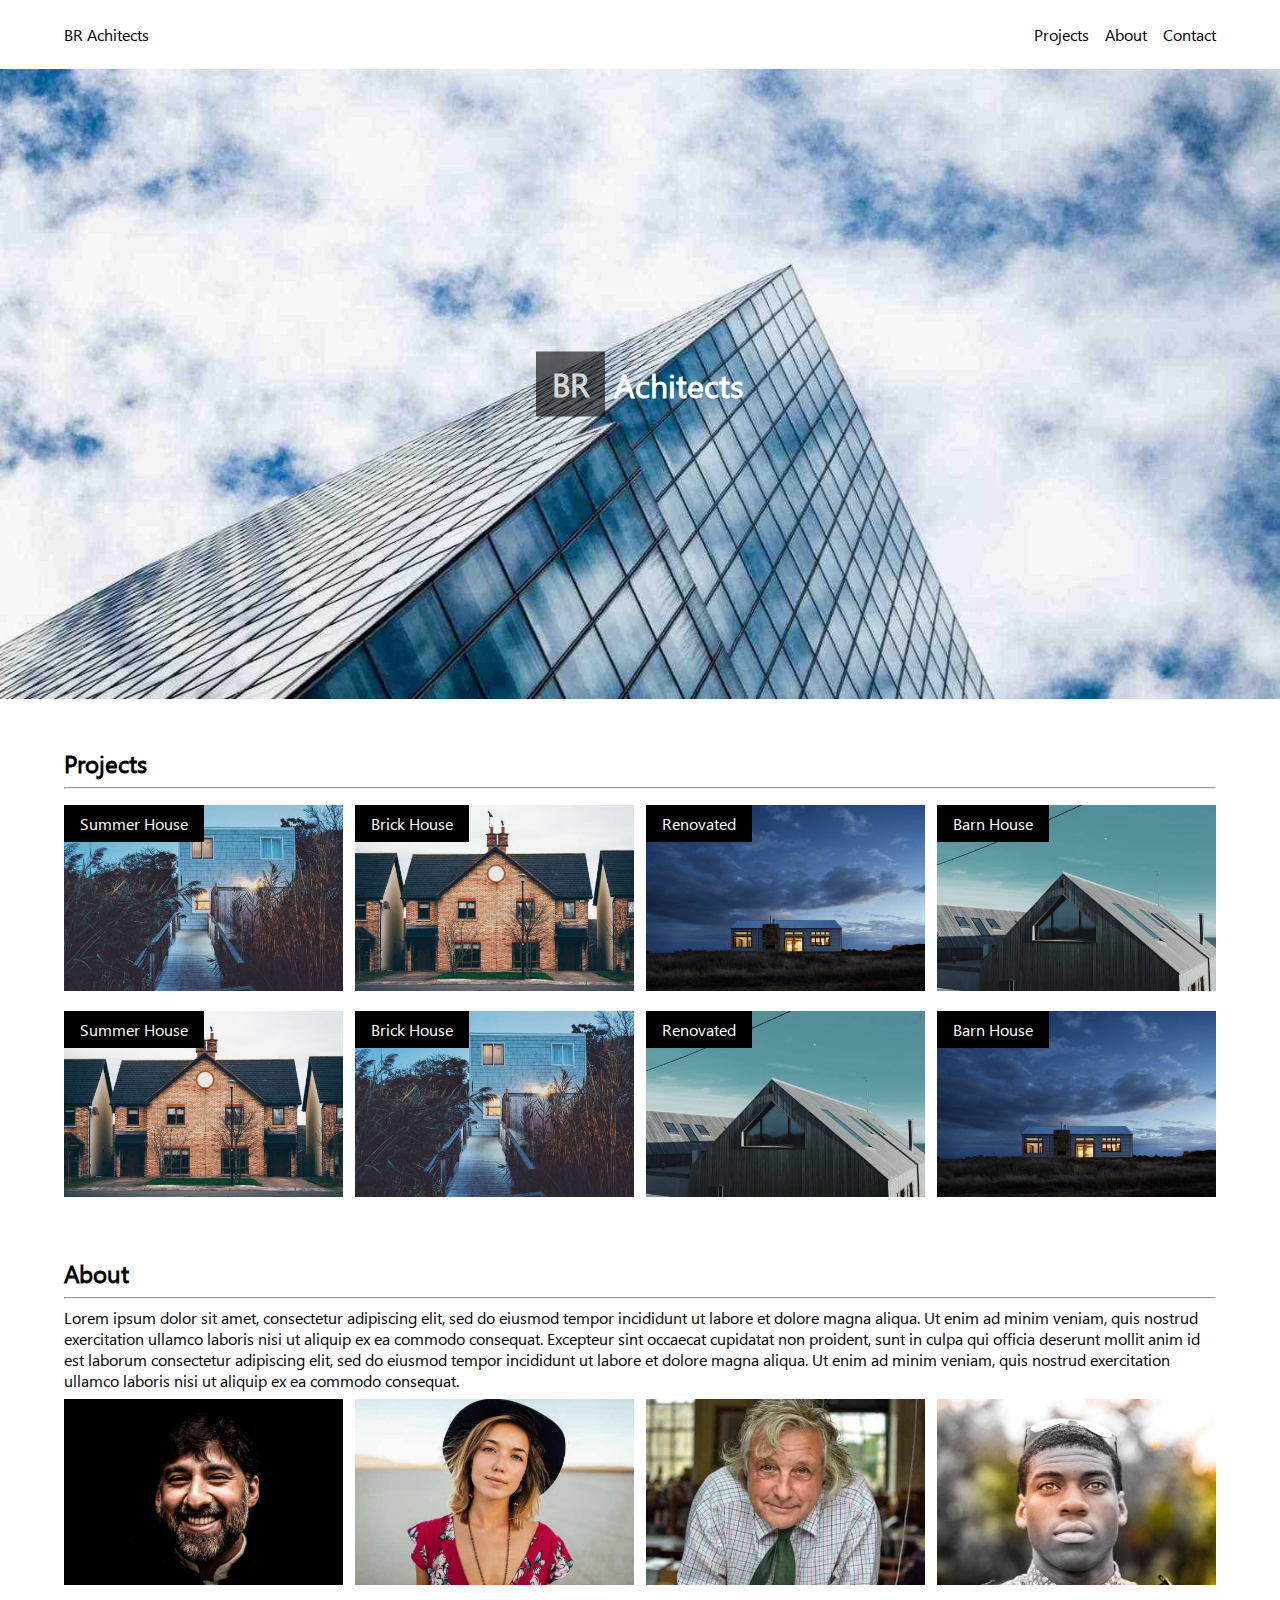
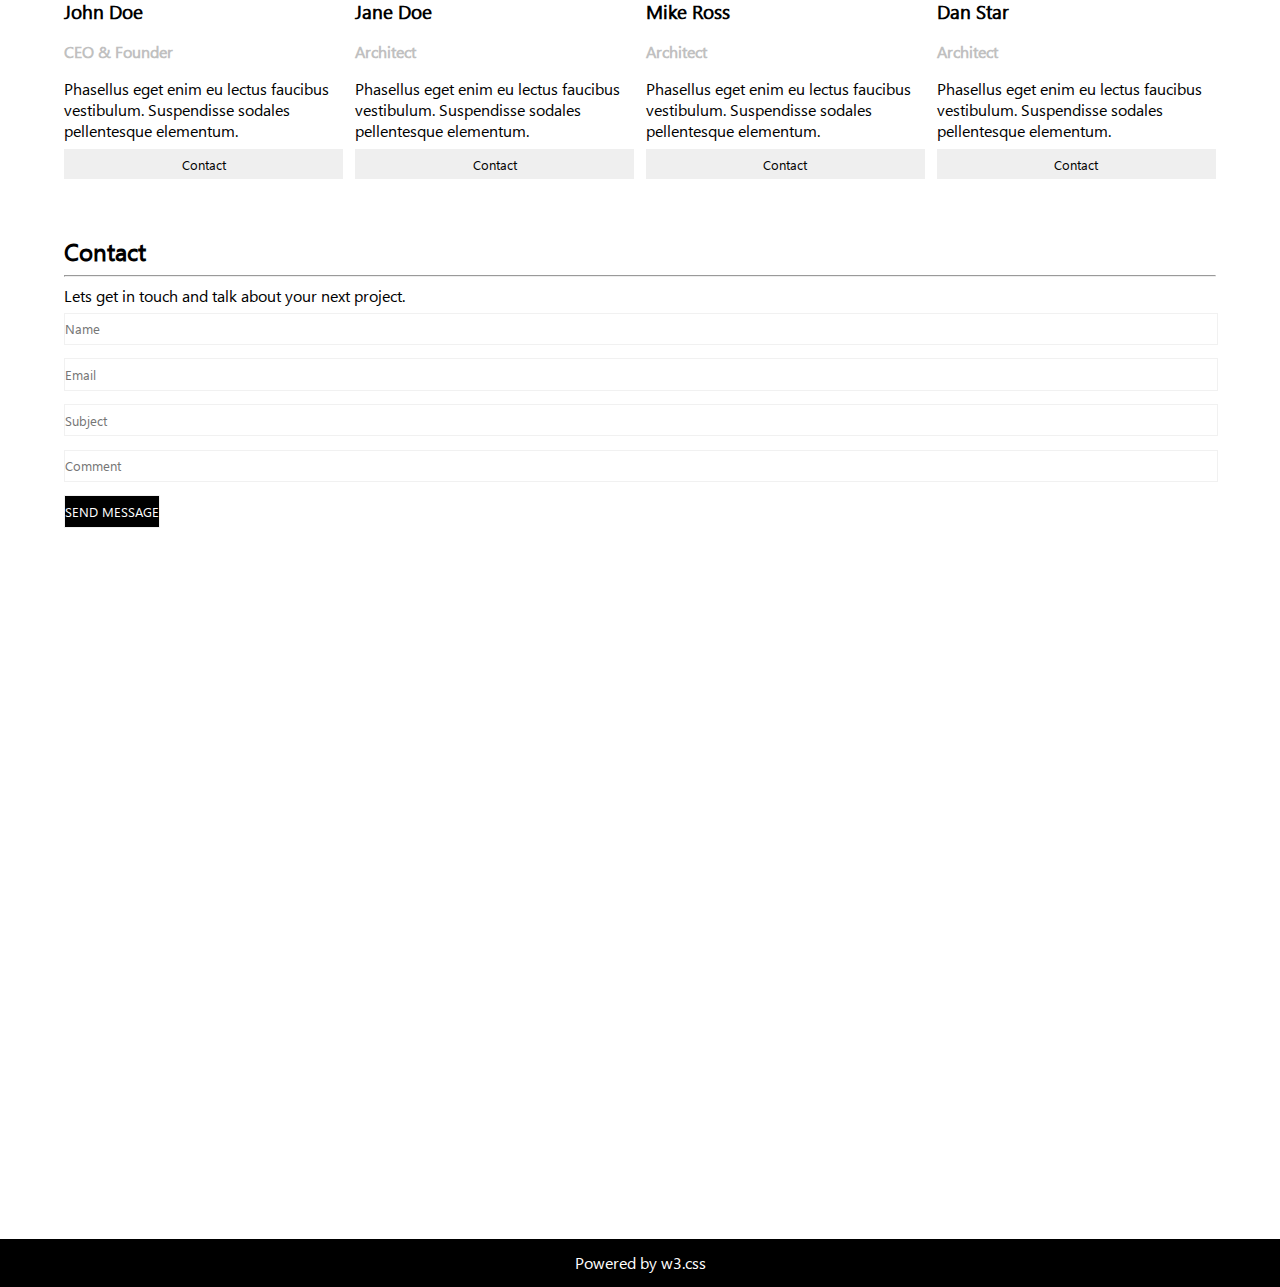
<file: index.html>
<!DOCTYPE html>
<html lang="en">
<head>
    <meta charset="UTF-8">
    <meta http-equiv="X-UA-Compatible" content="IE=edge">
    <meta name="viewport" content="width=device-width, initial-scale=1.0">
    <title>BR Architects</title>
    <script src="./assets/js/master.js" defer></script>
    <link rel="stylesheet" href="./assets/css/style.css">
</head>
<body>
    <header>
        <nav>
            <div id="logo"><span class="logo">BR</span> Achitects</div>
            <ul id="menu">
                <a href="#projects"><li>Projects</li></a>
                <a href="#about"><li>About</li></a>
                <a href="#contact"><li>Contact</li></a>
            </ul>
        </nav>
        <div id="headerImg">
            <img src="./assets/img/architect.jpg" alt="nous sommes une entreprise d'architect">
            <h1><span class="badge">BR</span><span class="hide"> Achitects</span></h1>
            
        </div>
        
    </header>
    <main>
        <section id="project">
            <h2>Projects</h2>
            <hr>
            <div id="diaporama">
                <figure>
                    <figcaption>Summer House</figcaption>
                    <img src="./assets/img/house5.jpg" alt="">
                </figure>
                <figure>
                    <figcaption> Brick House</figcaption>
                    <img src="./assets/img/house2.jpg" alt="">
                </figure>
                <figure>
                    <figcaption>Renovated</figcaption>
                    <img src="./assets/img/house3.jpg" alt="">
                </figure>
                <figure>
                    <figcaption>Barn House</figcaption>
                    <img src="./assets/img/house4.jpg" alt="">
                </figure>
                <figure>
                    <figcaption>Summer House</figcaption>
                    <img src="./assets/img/house2.jpg" alt="">
                </figure>
                <figure>
                    <figcaption> Brick House</figcaption>
                    <img src="./assets/img/house5.jpg" alt="">
                </figure>
                <figure>
                    <figcaption>Renovated</figcaption>
                    <img src="./assets/img/house4.jpg" alt="">
                </figure>
                    <figure>
                    <figcaption>Barn House</figcaption>
                    <img src="./assets/img/house3.jpg" alt="">
                </figure>
            </div>
        </section>
        <section id="about">
            <h2>About</h2>
            <hr>
            <p>
                Lorem ipsum dolor sit amet, consectetur adipiscing elit, sed do eiusmod tempor incididunt ut labore et dolore magna aliqua. Ut enim ad minim veniam, quis nostrud exercitation ullamco laboris nisi ut aliquip ex ea commodo consequat. Excepteur sint occaecat cupidatat non proident, sunt in culpa qui officia deserunt mollit anim id est laborum consectetur adipiscing elit, sed do eiusmod tempor incididunt ut labore et dolore magna aliqua. Ut enim ad minim veniam, quis nostrud exercitation ullamco laboris nisi ut aliquip ex ea commodo consequat.</p>
            <div id="team">
                <div class="card">
                    <img src="./assets/img/team2.jpg" class="cardImg" alt="">
                
                
                    <h3>John Doe</h3>
                    <h4>CEO & Founder</h4>
                    <p>Phasellus eget enim eu lectus faucibus vestibulum. Suspendisse sodales pellentesque elementum.</p>
                    <button>Contact</button>
                </div>
                <div class="card">
                    <img src="./assets/img/team1.jpg" class="cardImg" alt="">
                
                
                    <h3>Jane Doe</h3>
                    <h4>Architect</h4>
                    <p>Phasellus eget enim eu lectus faucibus vestibulum. Suspendisse sodales pellentesque elementum.</p>
                    <button>Contact</button>
                </div>    
                <div class="card">
                    <img src="./assets/img/team3.jpg" class="cardImg" alt="">
                
                
                    <h3>Mike Ross</h3>
                    <h4>Architect</h4>
                    <p>Phasellus eget enim eu lectus faucibus vestibulum. Suspendisse sodales pellentesque elementum.</p>
                    <button>Contact</button>
                </div>    
                <div class="card">
                    <img src="./assets/img/team4.jpg" class="cardImg" alt="">
                
                
                    <h3>Dan Star</h3>
                    <h4>Architect</h4>
                    <p>Phasellus eget enim eu lectus faucibus vestibulum. Suspendisse sodales pellentesque elementum.</p>
                    <button>Contact</button>
                </div>    
            </div>
        </section>
        <section id="contact">
           <h2>Contact</h2> 
           <hr>
           <p>Lets get in touch and talk about your next project.</p>
           <form action="">
                <div>
                   <input type="text" placeholder="Name" name="name">
                </div>
                <div>
                   <input type="text" placeholder="Email">
                </div>
                <div>
                   <input type="text" placeholder="Subject">
                </div>
                <div>
                   <input type="text" placeholder="Comment">
                </div>
                <div>
                   <input id="send" type="submit" value="SEND MESSAGE">
                </div>
           </form>
        </section>
        <section id="map">
            <div>
                <img src="./assets/img/map.jpg" alt="">
            </div>
        </section>
    </main>
    <footer>
        Powered by w3.css
    </footer>
</body>
</html>
</file>
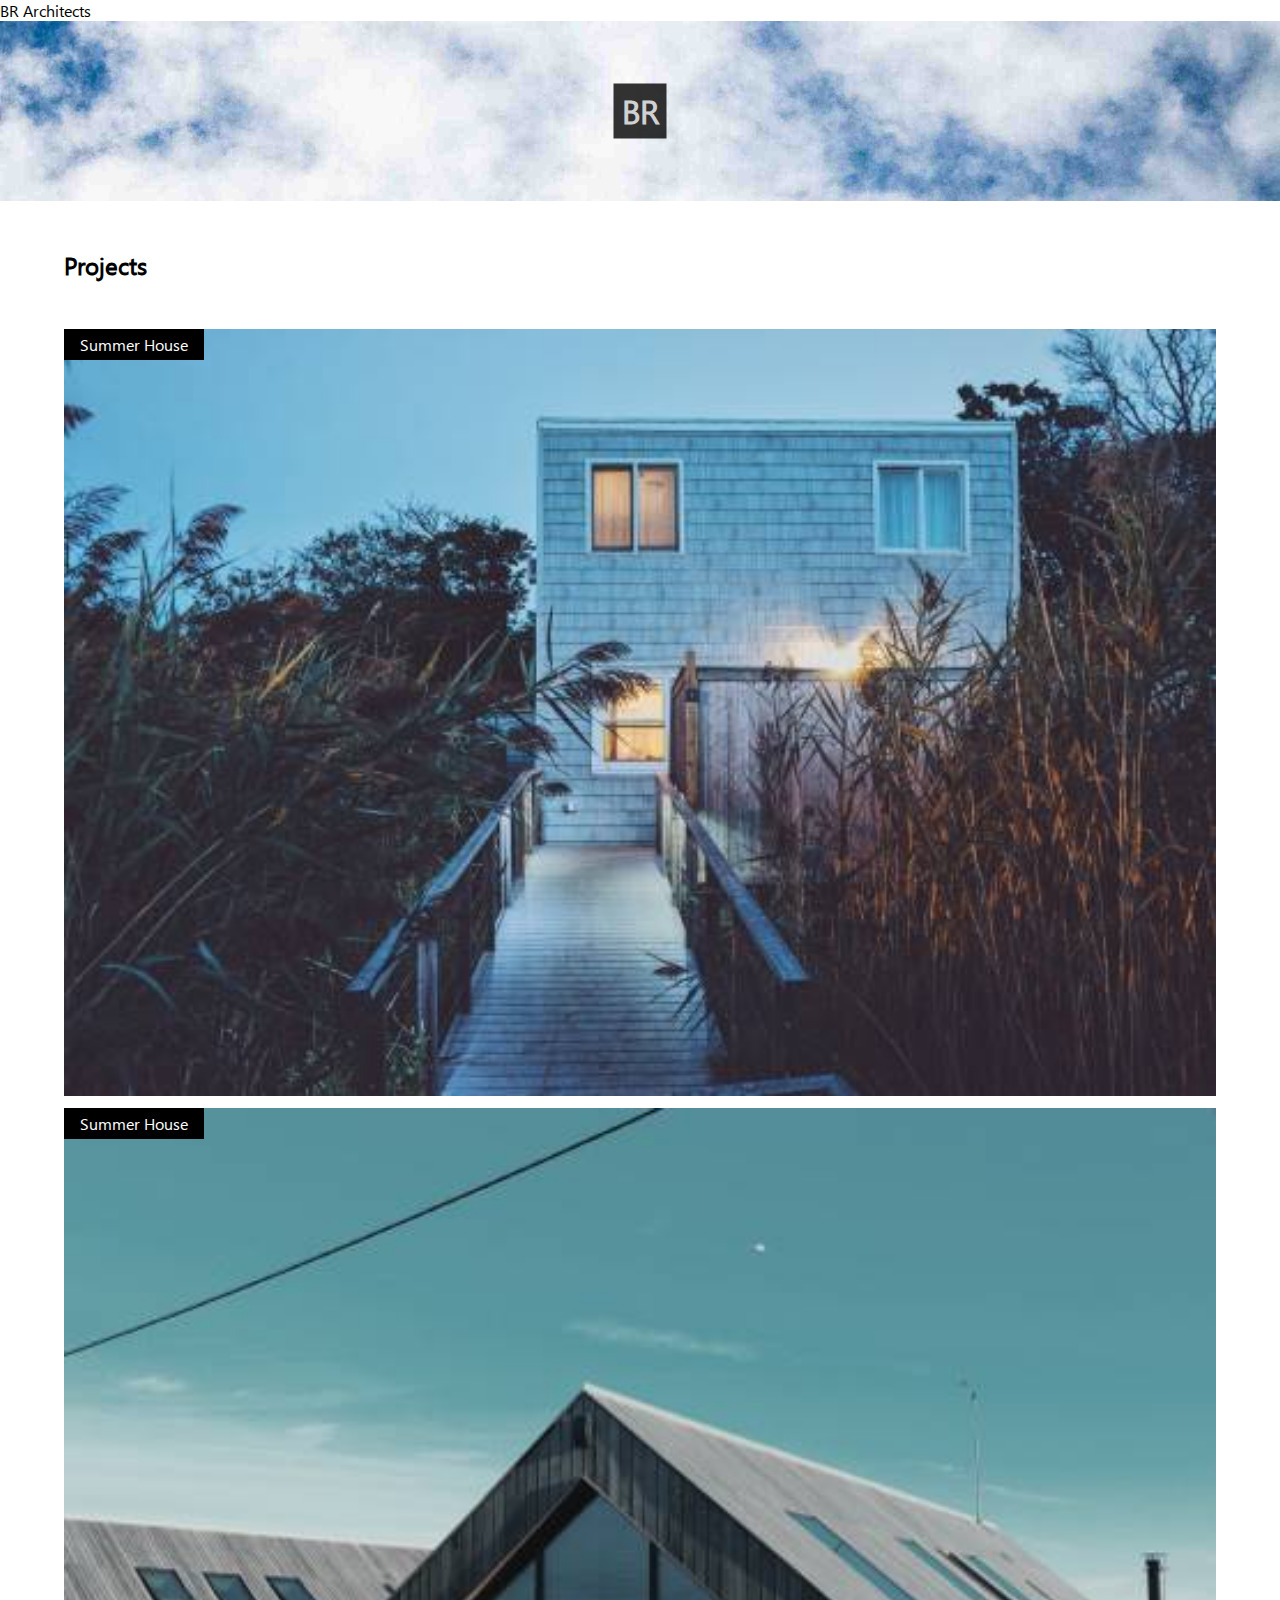
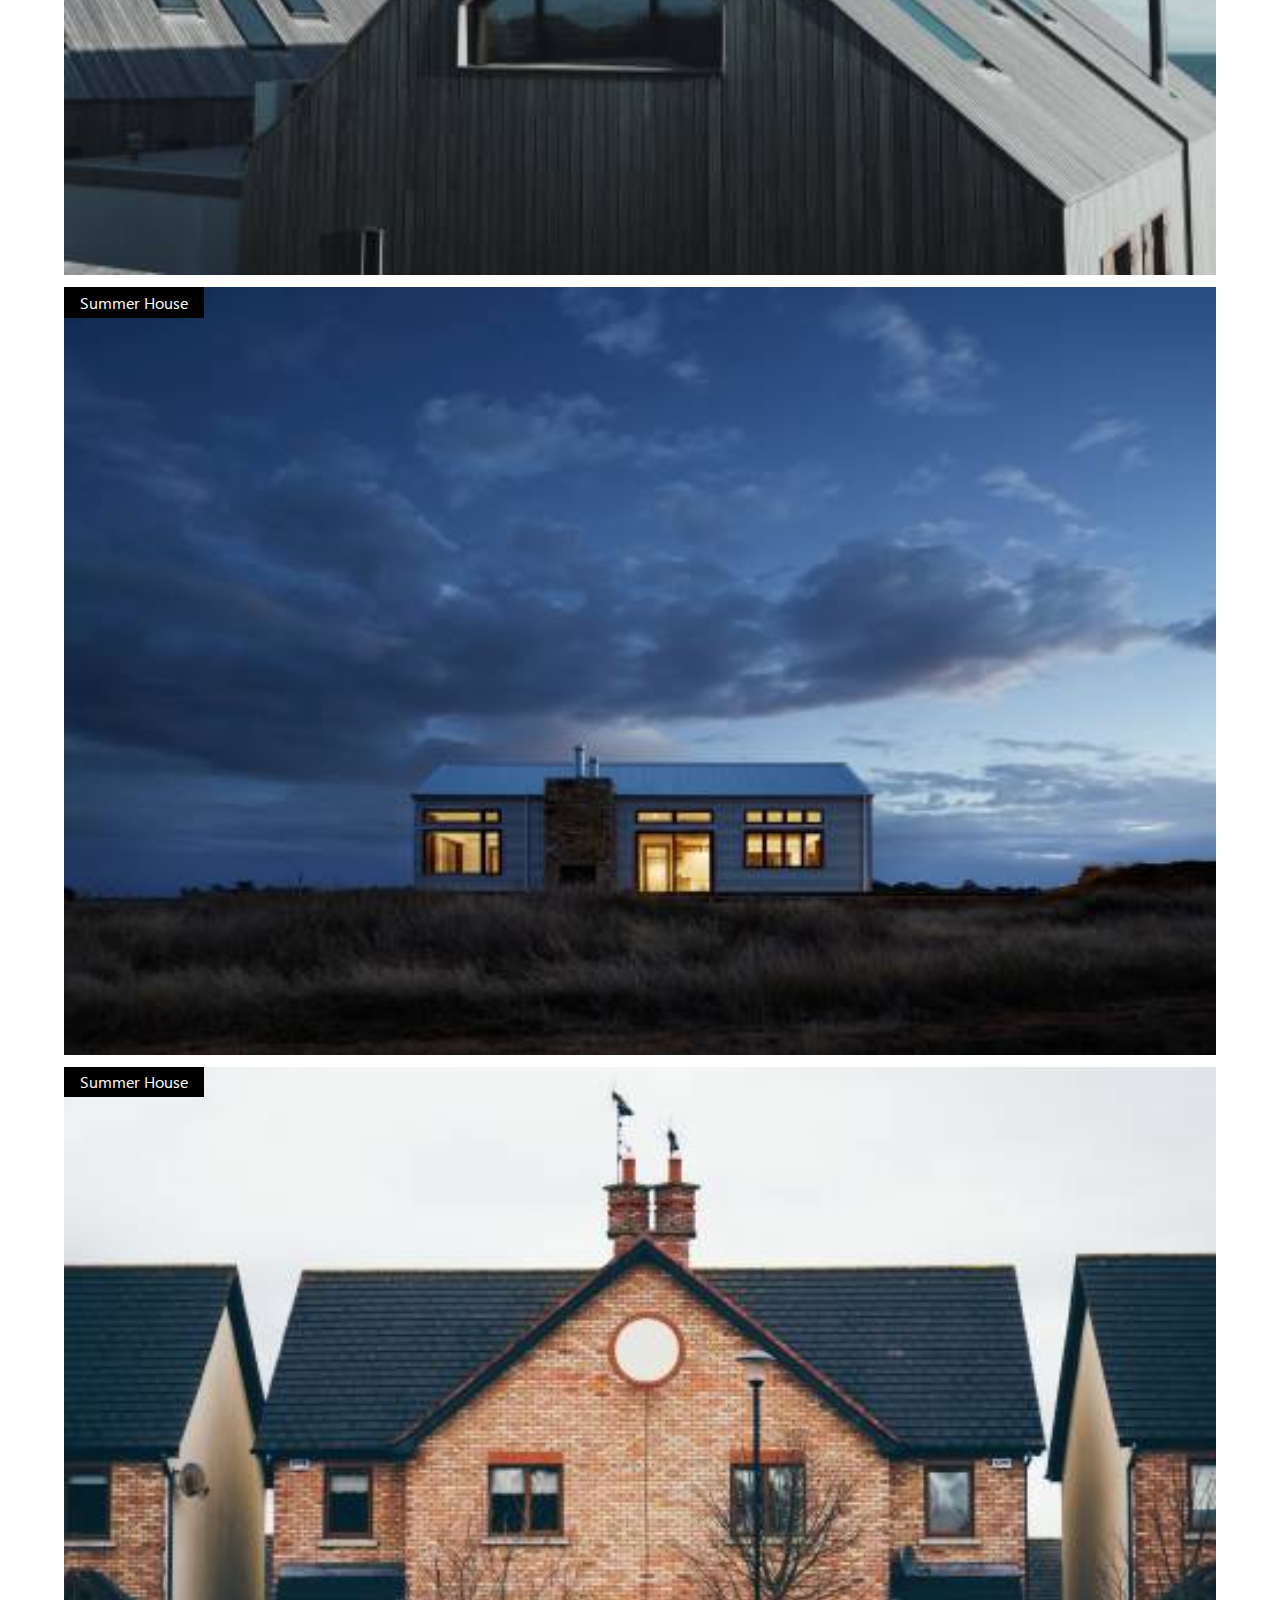
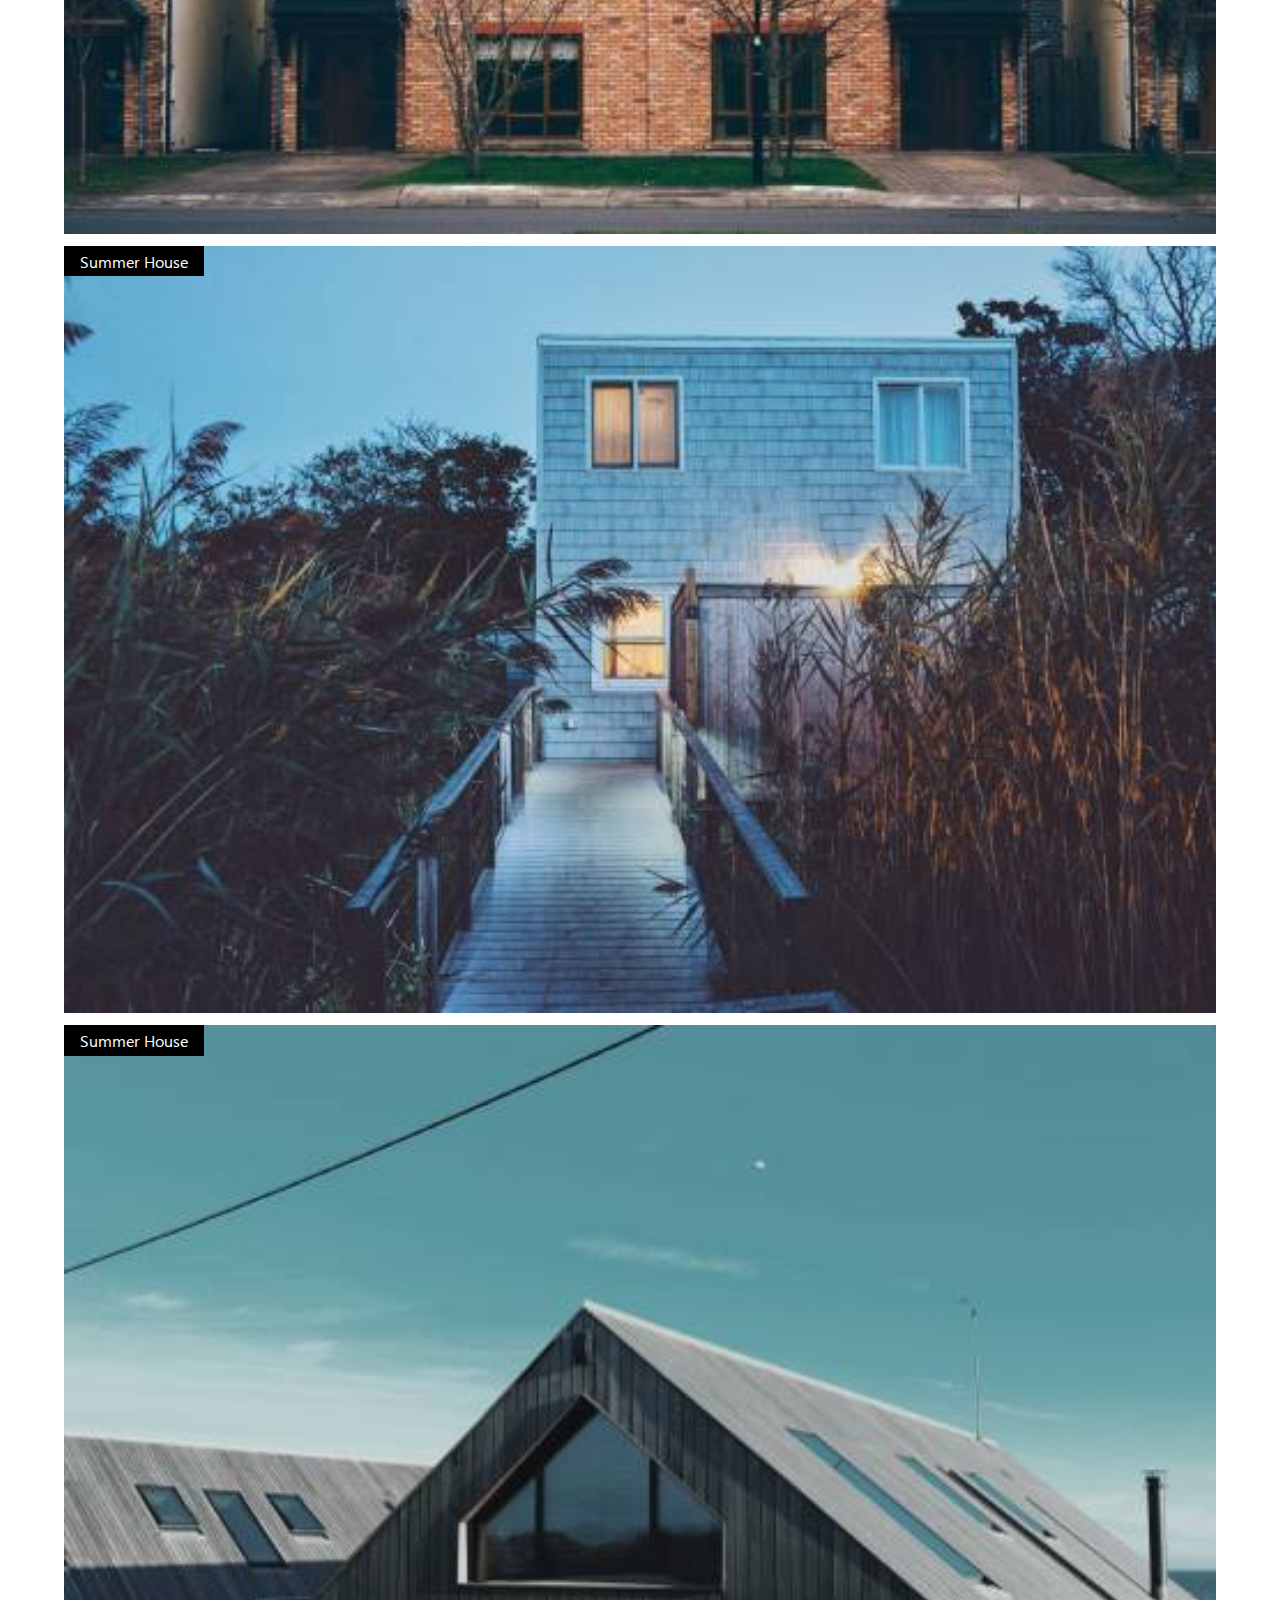
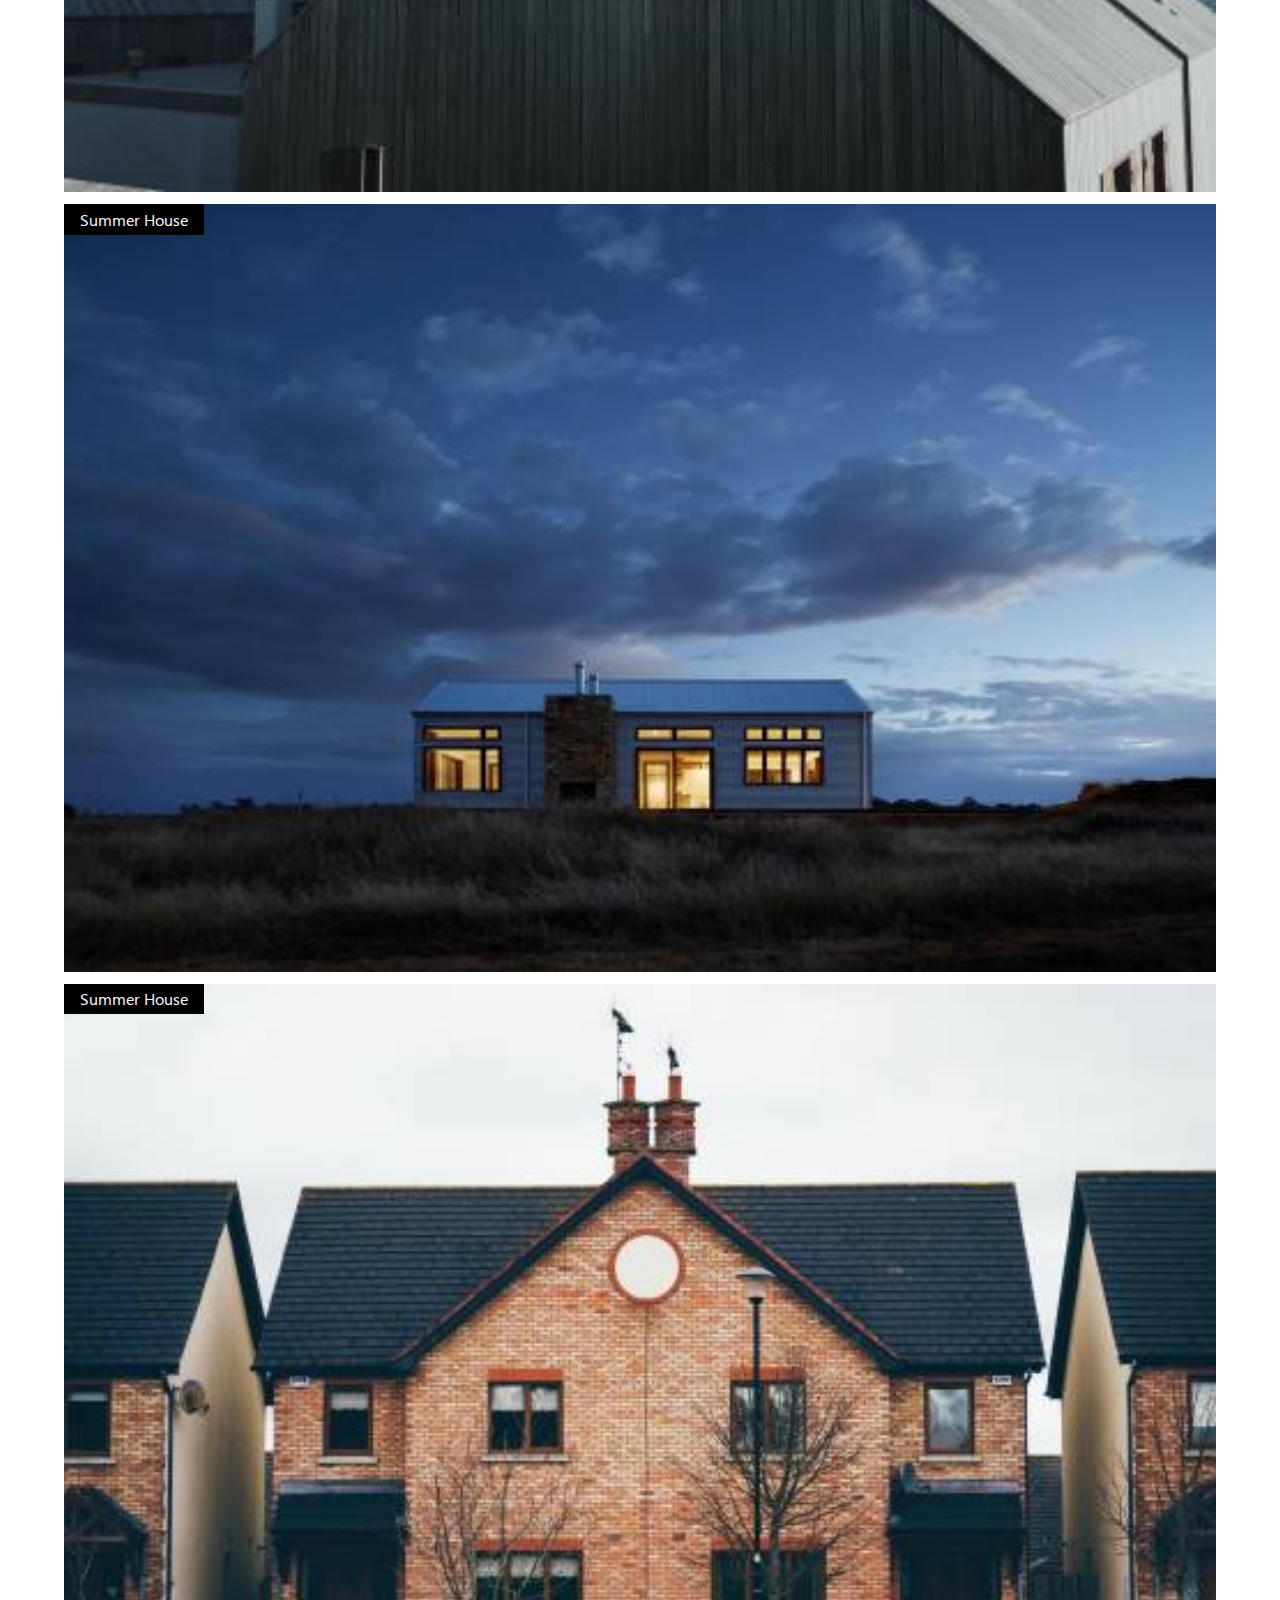
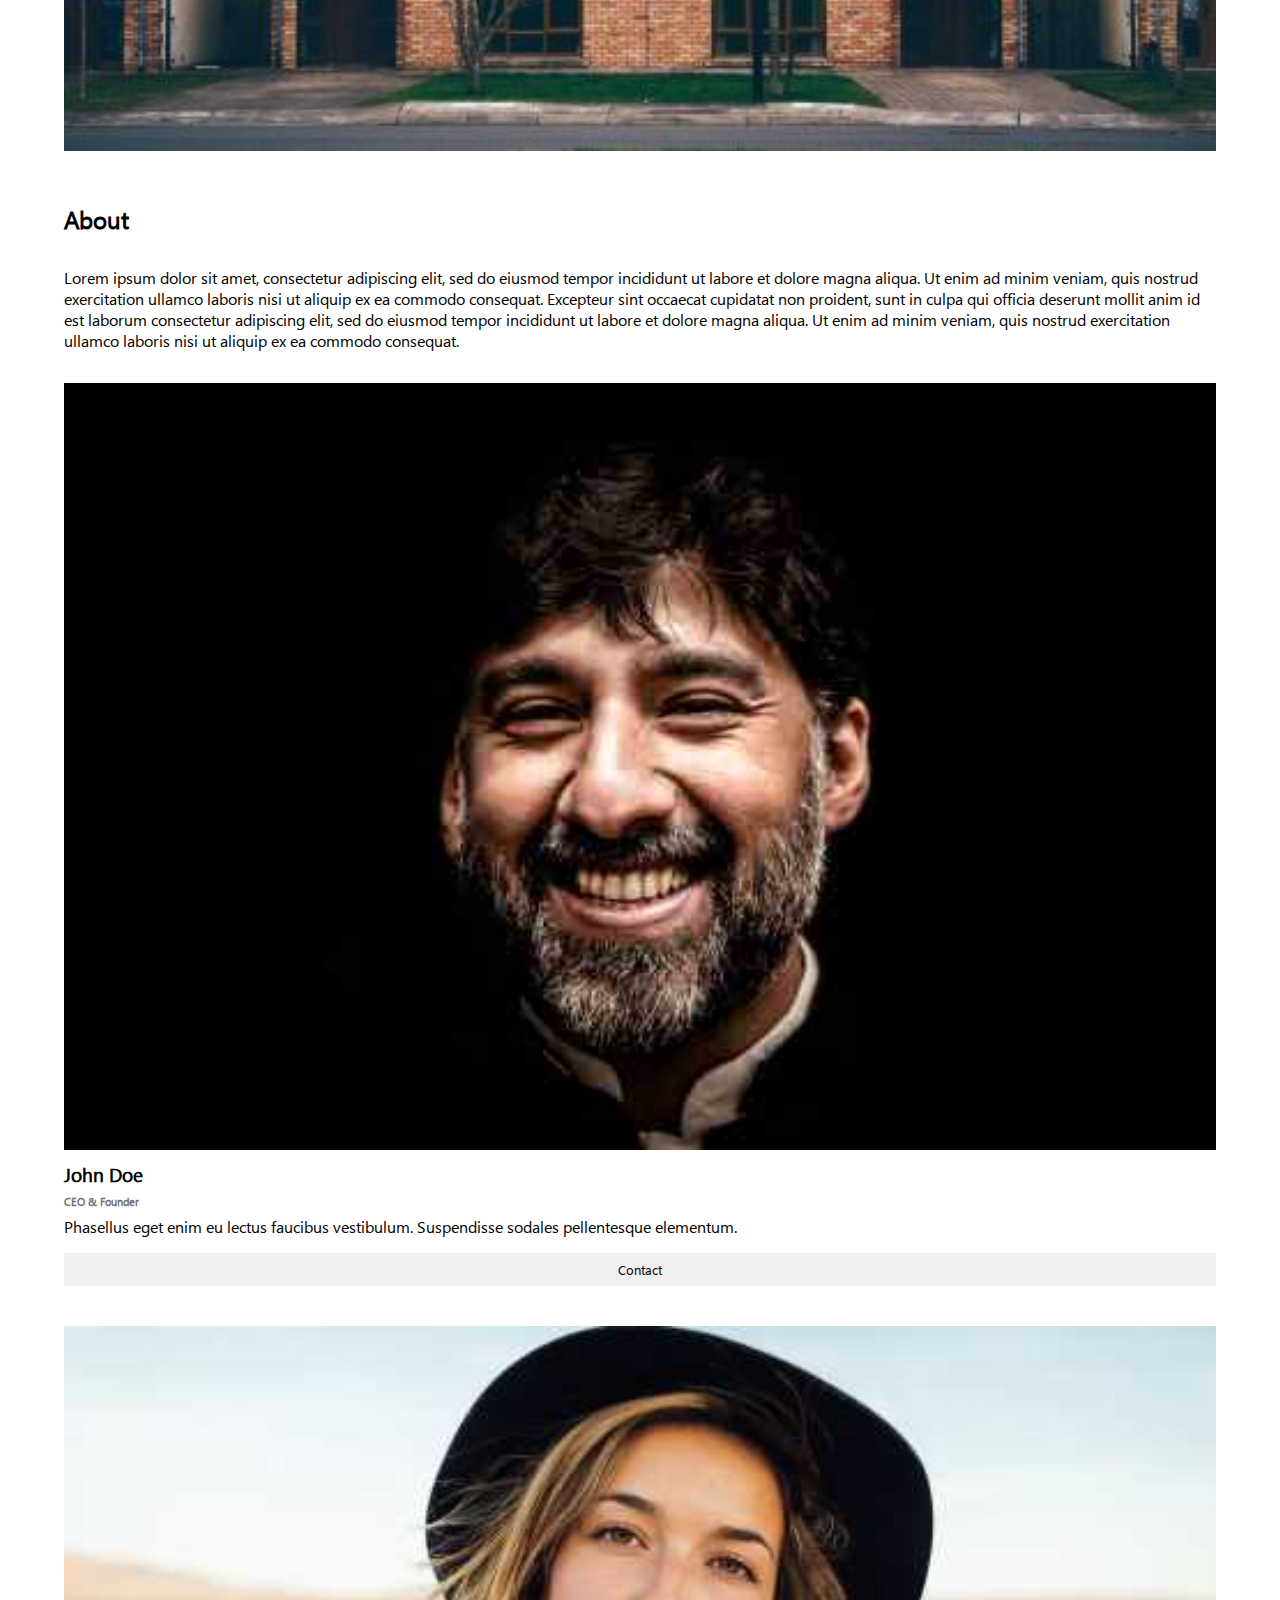
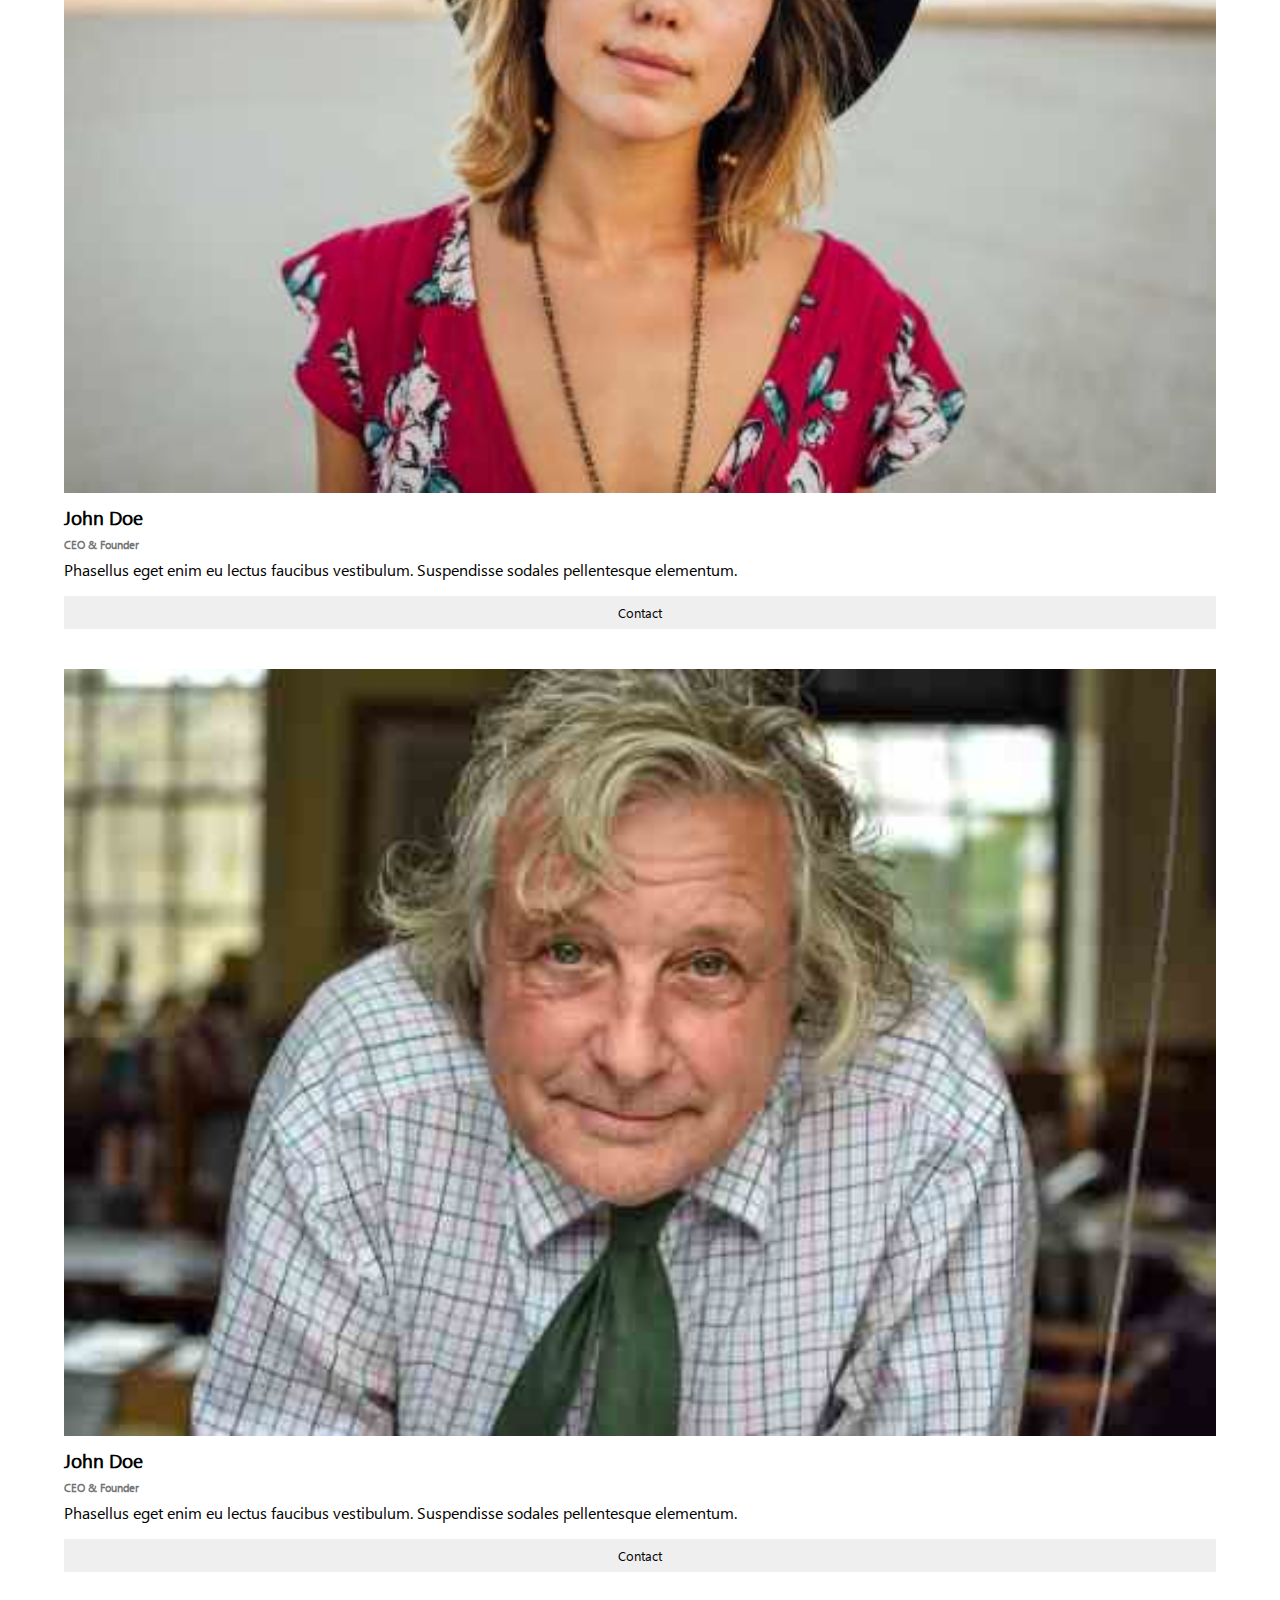
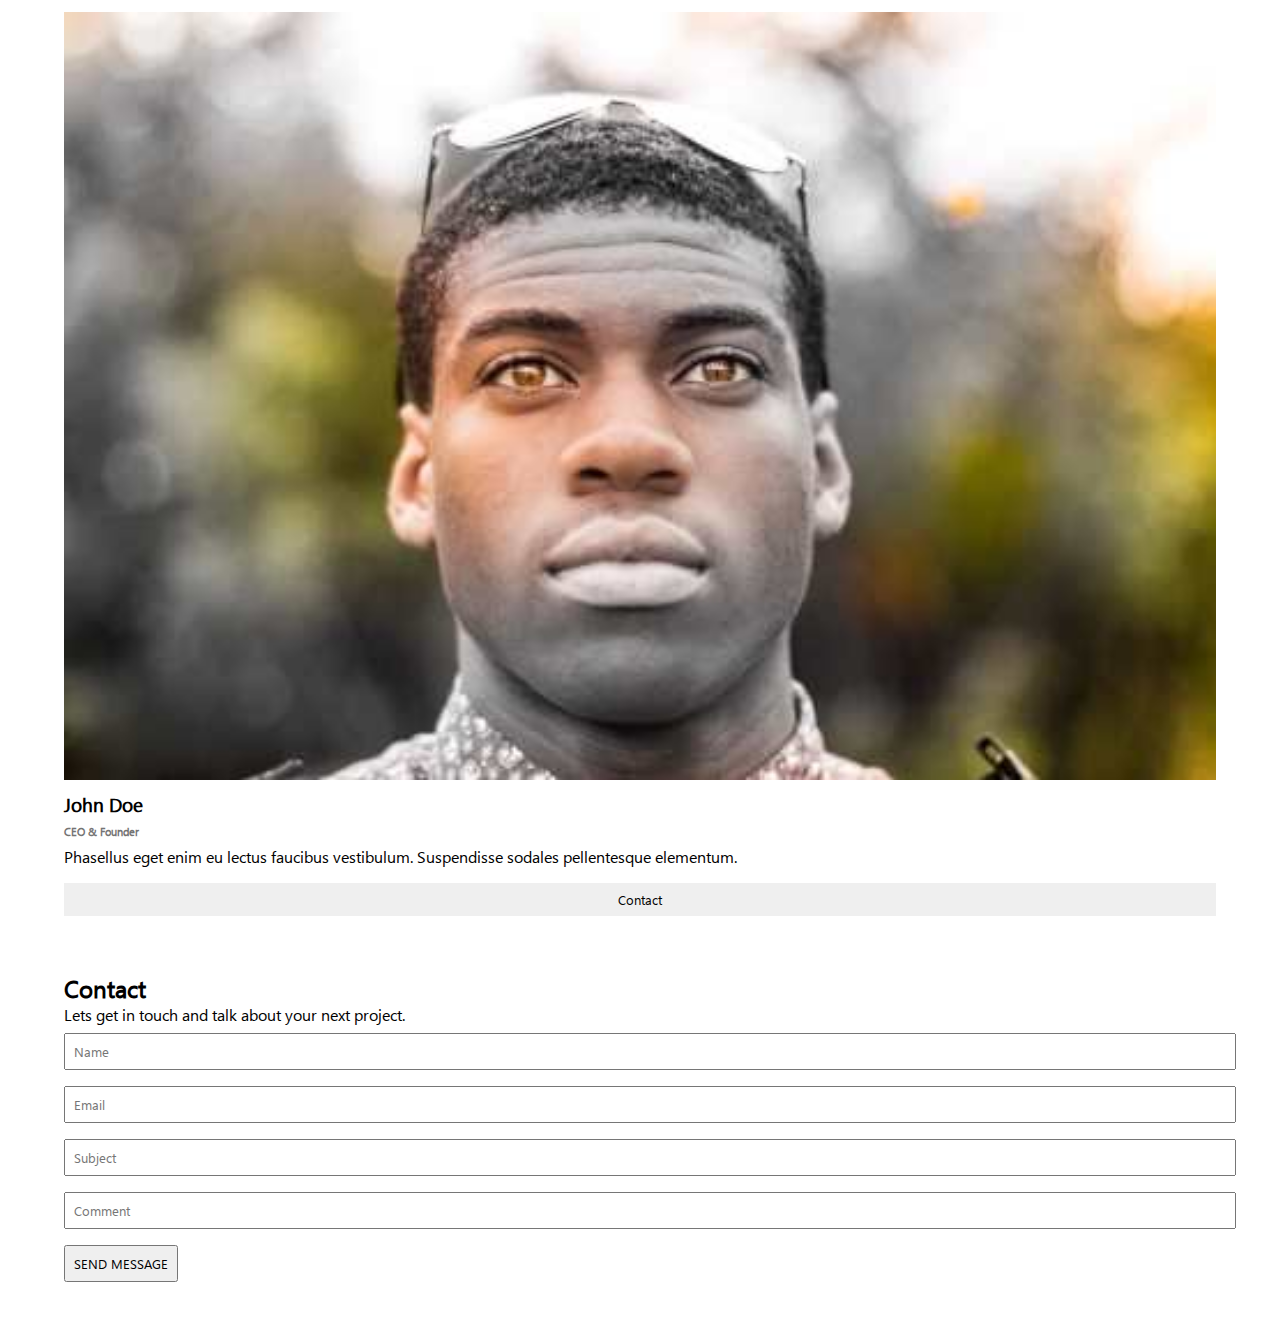
<file: corrigé/index.html>
<!DOCTYPE html>
<html lang="fr">

<head>
    <meta charset="UTF-8">
    <meta http-equiv="X-UA-Compatible" content="IE=edge">
    <meta name="viewport" content="width=device-width, initial-scale=1.0">
    <title>BR Architects</title>
    <link rel="stylesheet" href="./assets/css/style.css">
</head>

<body>
    <header>
        <nav>
            <div id="logo">BR Architects</div>
        </nav>
        <div id="headerImg">
            <img src="./assets/img/architect.jpg" alt="Nous sommes d'architure">
            <h1><span class="badge">BR</span><span class="hide"> Architects</span></h1>
            <!-- <div style="height: 100px;background-color:green;">BLOC TEST</div> -->
        </div>
    </header>
    <main>
        <section id="projects">
            <h2>Projects</h2>
            <div id="diaporama">
                <figure>
                    <figcaption>Summer House</figcaption>
                    <img src="./assets/img/house5.jpg" alt="">
                </figure>
                <figure>
                    <figcaption>Summer House</figcaption>
                    <img src="./assets/img/house4.jpg" alt="">
                </figure>
                <figure>
                    <figcaption>Summer House</figcaption>
                    <img src="./assets/img/house3.jpg" alt="">
                </figure>
                <figure>
                    <figcaption>Summer House</figcaption>
                    <img src="./assets/img/house2.jpg" alt="">
                </figure>
                <figure>
                    <figcaption>Summer House</figcaption>
                    <img src="./assets/img/house5.jpg" alt="">
                </figure>
                <figure>
                    <figcaption>Summer House</figcaption>
                    <img src="./assets/img/house4.jpg" alt="">
                </figure>
                <figure>
                    <figcaption>Summer House</figcaption>
                    <img src="./assets/img/house3.jpg" alt="">
                </figure>
                <figure>
                    <figcaption>Summer House</figcaption>
                    <img src="./assets/img/house2.jpg" alt="">
                </figure>
            </div>
        </section>
        <section id="about">
            <h2>About</h2>
            <p>
                Lorem ipsum dolor sit amet, consectetur adipiscing elit, sed do eiusmod tempor incididunt ut labore et
                dolore magna aliqua. Ut enim ad minim veniam, quis nostrud exercitation ullamco laboris nisi ut aliquip
                ex ea commodo consequat. Excepteur sint occaecat cupidatat non proident, sunt in culpa qui officia
                deserunt mollit anim id est laborum consectetur adipiscing elit, sed do eiusmod tempor incididunt ut
                labore et dolore magna aliqua. Ut enim ad minim veniam, quis nostrud exercitation ullamco laboris nisi
                ut aliquip ex ea commodo consequat.
            </p>
            <div id="team">
                <div class="card">
                    <img src="./assets/img/team2.jpg" alt="" class="cardImg">
                    <h3>John Doe</h3>
                    <h4>CEO & Founder</h4>
                    <p>Phasellus eget enim eu lectus faucibus vestibulum. Suspendisse sodales pellentesque elementum.
                    </p>
                    <button>Contact</button>
                </div>
                <div class="card">
                    <img src="./assets/img/team1.jpg" alt="" class="cardImg">
                    <h3>John Doe</h3>
                    <h4>CEO & Founder</h4>
                    <p>Phasellus eget enim eu lectus faucibus vestibulum. Suspendisse sodales pellentesque elementum.
                    </p>
                    <button>Contact</button>
                </div>
                <div class="card">
                    <img src="./assets/img/team3.jpg" alt="" class="cardImg">
                    <h3>John Doe</h3>
                    <h4>CEO & Founder</h4>
                    <p>Phasellus eget enim eu lectus faucibus vestibulum. Suspendisse sodales pellentesque elementum.
                    </p>
                    <button>Contact</button>
                </div>
                <div class="card">
                    <img src="./assets/img/team4.jpg" alt="" class="cardImg">
                    <h3>John Doe</h3>
                    <h4>CEO & Founder</h4>
                    <p>Phasellus eget enim eu lectus faucibus vestibulum. Suspendisse sodales pellentesque elementum.
                    </p>
                    <button>Contact</button>
                </div>
            </div>
        </section>
        <section id="contact">
            
            <!-- h2{Contact}+p{Let's get in touch}+form>(div>input)*5 -->
            <h2>Contact</h2>
            <p>Lets get in touch and talk about your next project.</p>
            <form action="" method="get">
                <div>
                    <input type="text" placeholder="Name" name="name">
                </div>
                <div>
                    <input type="email" placeholder="Email" name="email">
                </div>
                <div>
                    <input type="text" placeholder="Subject" name="subject">
                </div>
                <div>
                    <input type="text" placeholder="Comment" name="comment">
                </div>
                <div>
                    <input type="submit" name="submited" value="SEND MESSAGE">
                </div>
            </form>
        </section>
    </main>
    <footer></footer>
</body>

</html>
</file>
<file: assets/css/style.css>
@font-face {
    font-family: "sego";
    src: url("../font/SEGOEUI.TTF");
}
*{
    font-family: "sego", Arial, Helvetica, sans-serif;
    scroll-behavior: smooth;
}
body, ul, li, h1, h2, h3, h4, p, form, input, figure, figcaption{
   margin: 0;
   padding: 0; 
}
#headerImg{
    position: relative;
    height: 23vh;
    overflow: hidden;   
}
.logo{
    font: bold;
}
#headerImg img{
    width: 100%;
}
h1{
    position: absolute;
    top: 50%;
    left: 50%;
    transform: translate(-50%,-50%);
    color: white;
}
#menu{
    display: none;
}
.hide{
    display: none;
}
.badge{
    padding: 0.3em 0.5em;
    background-color: rgba(0, 0, 0, 0.6);
    color: rgba(255, 255, 255, 0.8);
}
/*section projects*/
hr{
    color: #F6F6F6;
}
#project, #about, #contact{
    width: 90%;
    margin: 3em auto;
}
figure img{
    width: 100%;
    transition: all 0.4s;
}
figure img:hover{
    transform: scale(1.3);
}
figure{
    margin: 0.5em 0;
    position: relative;
    overflow: hidden;
}
figcaption{
    position: absolute;
    padding: 0.5em 1em;
    background-color: black;
    color: white;
    z-index: 1;
}
/* section about */
.card img{
    width: 100%;
}
.card, .card h3, .card h4, .card p {
    padding-top: 0.5em;
    padding-bottom: 0.5em;
}
.card h4{
    color: #C0C0C0;
}
.card button{
    width: 100%;
    border: none;
    padding: 0.5em 0;
}
/* section contact */
#contact input{
    width: 100%;
    
    border: 0.05em #F1F1F1 solid;
    padding: 0.5em 0;
    margin: 0.5em 0;
}
#contact div:last-child input{
    width: fit-content;
    color: white;
    background-color: rgba(0, 0, 0, 1);
}
/* section map */
#map{
    width: 90%;
    margin: 3em auto 0 auto;
    opacity: 0;
    transition: all 2s;
    position: relative;
    left: -100%;
}
#map img{
    width: 100%;
    vertical-align: bottom;
}
footer{
    background-color: black;
    color: white;
    margin-top: 0.5em;
    height: 3em;
    display: flex;
    justify-content: center;
    align-items: center;
}
/* responsive tablette */
@media screen and (min-width: 576px) {
    #menu{
        display: flex;
        align-items: center;
        list-style-type: none;
    }
    #menu a{
        padding-left: 1em;
        color: black;
        text-decoration: none;
    }
    #headerImg {
        height: 30vh;
    }
    .hide{
        display: inline;
    }
    nav {
        display: flex;
        justify-content: space-between;
        /*display: inline;
        align-items:flex-end;*/
        width: 90%;
        margin: 0 auto;
        padding: 1.5em;
    }
    figure, .card{
        width: 48.5%;
    }
    #diaporama, #team{
        display: flex;
        flex-wrap: wrap;
        justify-content: space-between;
    }
}
/* reposive desktop */
@media screen and (min-width:992px) {
    #headerImg{
        height: 70vh;
    }
    figure, .card{
        width: 24.25%;
    }

}
</file>
<file: corrigé/assets/css/style.css>
@font-face {
    font-family: "sego";
    src: url("../font/SEGOEUI.TTF");
}
*{
    font-family: "sego",Arial, Helvetica, sans-serif;
}
body,ul,li,h1,h2,h3,h4,p,form,input,figure,figcaption{
    margin: 0;
    padding: 0;
}
#headerImg{
    position: relative;
    height: 20vh;
    /* border: red 1px solid; */
    overflow: hidden;
}
#headerImg>img{
    width: 100%;
}
h1{
    position: absolute;
    top: 50%;
    left: 50%;
    transform: translate(-50%,-50%);
    color: #fff;
}
.badge{
    background-color: rgba(0, 0, 0, 0.8);
    color: rgba(255, 255, 255, 0.8);
    padding: 0.3rem 0.5rem;
}
.hide{
    display: none;
}
/* section projects */
#projects{
    width: 90%;
    margin: 3rem auto;
}
figure>img{
    width: 100%;
    transition: all 0.4s;
}
figure>img:hover{
    transform: scale(1.3);
}
#projects>h2{
    margin-bottom: 3rem;
}
figure{
    margin: 0.5rem 0;
    position: relative;
    overflow: hidden;
}

figcaption{
    position: absolute;
    background-color: black;
    color: #fff;
    /* width: fit-content; */
    padding: 0.3rem 1rem;
    z-index: 1;
}
/* section About */
#about{
    width: 90%;
    margin: 3rem auto;
}
#about h2{
    margin: 2rem 0;
}
.card{
    margin: 2rem 0;
}
.card img{
    width: 100%;
}
.card h3,.card h4,.card p,.card button{
    margin: 0.5rem 0;
}
.card h4{
    font-size: 0.7rem;
    color: rgb(116, 116, 116);
}
.card button{
    width: 100%;
    border: none;
    padding: 0.5rem 0;
}
/* section contact */
#contact{
    width: 90%;
    margin: 3rem auto;
}
#contact input{
    width: 100%;
    padding: .5rem;
    margin: .5rem 0;
}
#contact div:last-child input{
    width: fit-content;
}
</file>
